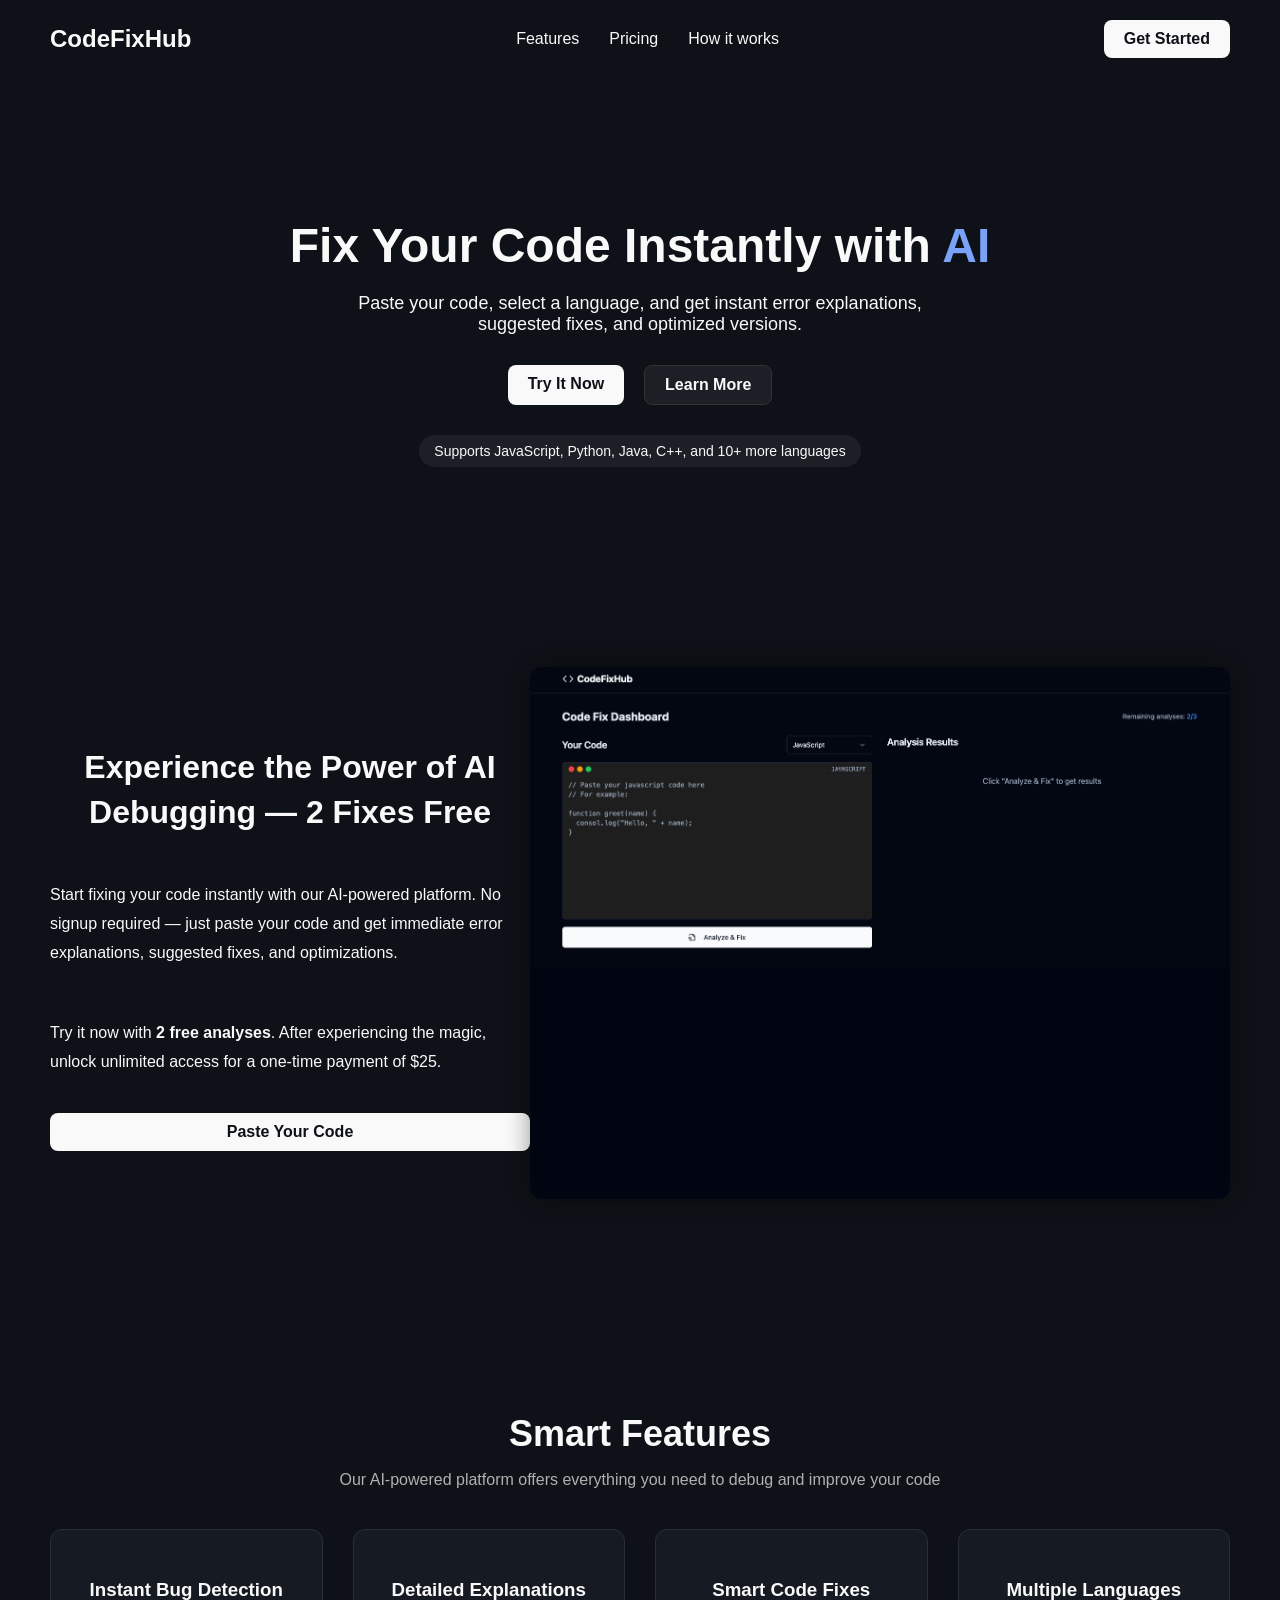
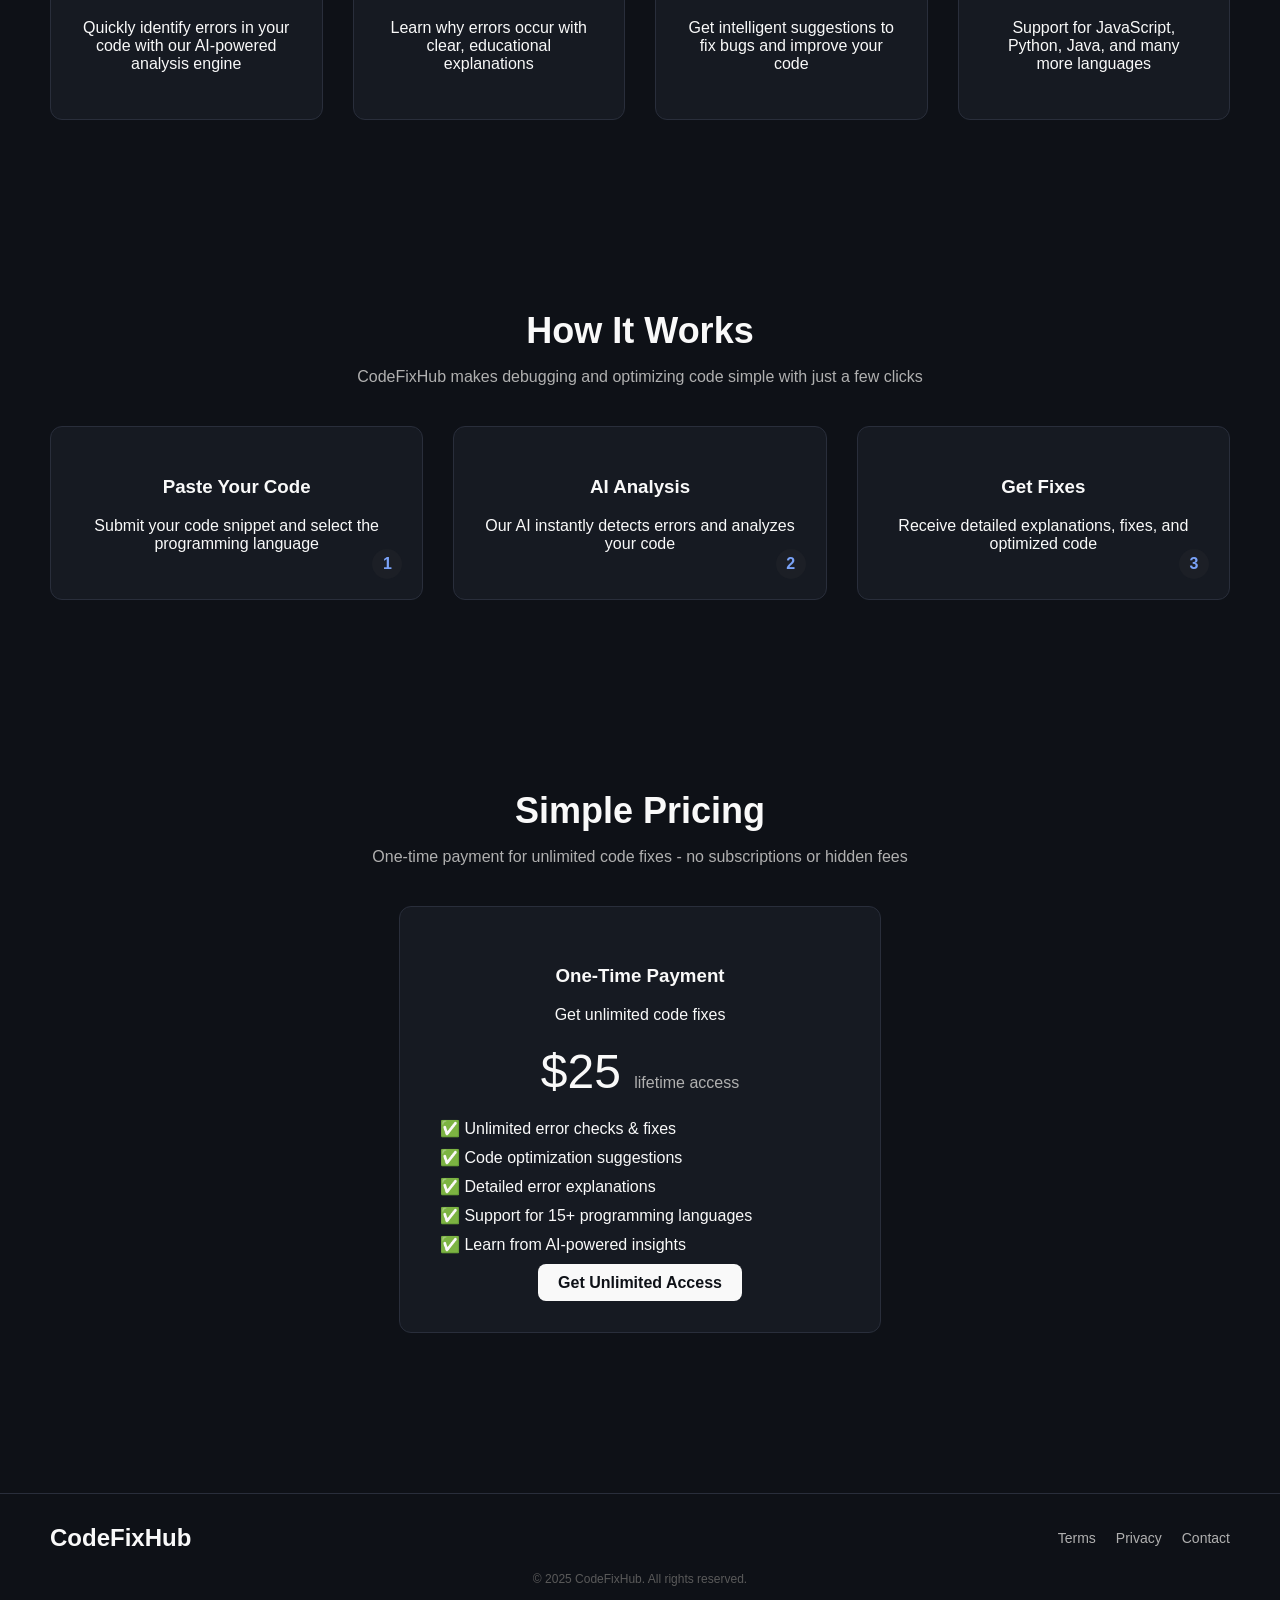
<file: frontend/index.html>
<!DOCTYPE html>
<html lang="en">
<head>
    <meta charset="UTF-8">
    <meta name="viewport" content="width=device-width, initial-scale=1.0">
    <title>CodeFixHub</title>
    <link rel="stylesheet" href="styles.css">
</head>
<body>
    
    <nav class="navbar">
        <a href="index.html" class="logo">CodeFixHub</a>
        <ul class="nav-links">
            <li><a href="#">Features</a></li>
            <li><a href="#">Pricing</a></li>
            <li><a href="#">How it works</a></li>
        </ul>
        <a href="dashboard.html" class="btn primary-btn">Get Started</a>
    </nav>

    
    <section class="hero">
        <h1>Fix Your Code Instantly with <span class="highlight">AI</span></h1>
        <p>Paste your code, select a language, and get instant error explanations, suggested fixes, and optimized versions.</p>
        <div class="hero-buttons">
            <a href="dashboard.html" class="btn primary-btn">Try It Now</a>
            <a href="#learn-more" class="btn secondary-btn">Learn More</a>
        </div>
        <div class="languages-pill">Supports JavaScript, Python, Java, C++, and 10+ more languages</div>
    </section>

    
    <section id="learn-more" class="features">
        <div class="features-text">
            <h2>Experience the Power of AI Debugging — 2 Fixes Free</h2>
            <p>Start fixing your code instantly with our AI-powered platform. No signup required — just paste your code and get immediate error explanations, suggested fixes, and optimizations.</p>
            <p>Try it now with <strong>2 free analyses</strong>. After experiencing the magic, unlock unlimited access for a one-time payment of $25.</p>
            <a href="dashboard.html" class="btn primary-btn">Paste Your Code</a>
        </div>
        <div class="features-image">
            <img src="dashboard-preview.png" alt="CodeFixHub Dashboard Preview">
        </div>
    </section>

    
    <section class="smart-features">
        <h2>Smart Features</h2>
        <p class="section-subtitle">Our AI-powered platform offers everything you need to debug and improve your code</p>
        <div class="features-grid">
            <div class="feature-card">
                <h3>Instant Bug Detection</h3>
                <p>Quickly identify errors in your code with our AI-powered analysis engine</p>
            </div>
            <div class="feature-card">
                <h3>Detailed Explanations</h3>
                <p>Learn why errors occur with clear, educational explanations</p>
            </div>
            <div class="feature-card">
                <h3>Smart Code Fixes</h3>
                <p>Get intelligent suggestions to fix bugs and improve your code</p>
            </div>
            <div class="feature-card">
                <h3>Multiple Languages</h3>
                <p>Support for JavaScript, Python, Java, and many more languages</p>
            </div>
        </div>
    </section>

    
    <section class="how-it-works">
        <h2>How It Works</h2>
        <p class="section-subtitle">CodeFixHub makes debugging and optimizing code simple with just a few clicks</p>
        <div class="how-grid">
            <div class="how-card">
                <h3>Paste Your Code</h3>
                <p>Submit your code snippet and select the programming language</p>
                <div class="step-number">1</div>
            </div>
            <div class="how-card">
                <h3>AI Analysis</h3>
                <p>Our AI instantly detects errors and analyzes your code</p>
                <div class="step-number">2</div>
            </div>
            <div class="how-card">
                <h3>Get Fixes</h3>
                <p>Receive detailed explanations, fixes, and optimized code</p>
                <div class="step-number">3</div>
            </div>
        </div>
    </section>

    
    <section class="pricing">
        <h2>Simple Pricing</h2>
        <p class="section-subtitle">One-time payment for unlimited code fixes - no subscriptions or hidden fees</p>
        <div class="pricing-card">
            <h3>One-Time Payment</h3>
            <p>Get unlimited code fixes</p>
            <div class="price">$25 <span>lifetime access</span></div>
            <ul class="pricing-features">
                <li>✅ Unlimited error checks & fixes</li>
                <li>✅ Code optimization suggestions</li>
                <li>✅ Detailed error explanations</li>
                <li>✅ Support for 15+ programming languages</li>
                <li>✅ Learn from AI-powered insights</li>
            </ul>
            <a href="dashboard.html" class="btn primary-btn">Get Unlimited Access</a>
        </div>
    </section>

    
    <footer class="footer">
        <div class="footer-content">
            <div class="footer-logo">CodeFixHub</div>
            <div class="footer-links">
                <a href="#">Terms</a>
                <a href="#">Privacy</a>
                <a href="#">Contact</a>
            </div>
        </div>
        <p class="footer-bottom">© 2025 CodeFixHub. All rights reserved.</p>
    </footer>

</body>
</html>
</file>
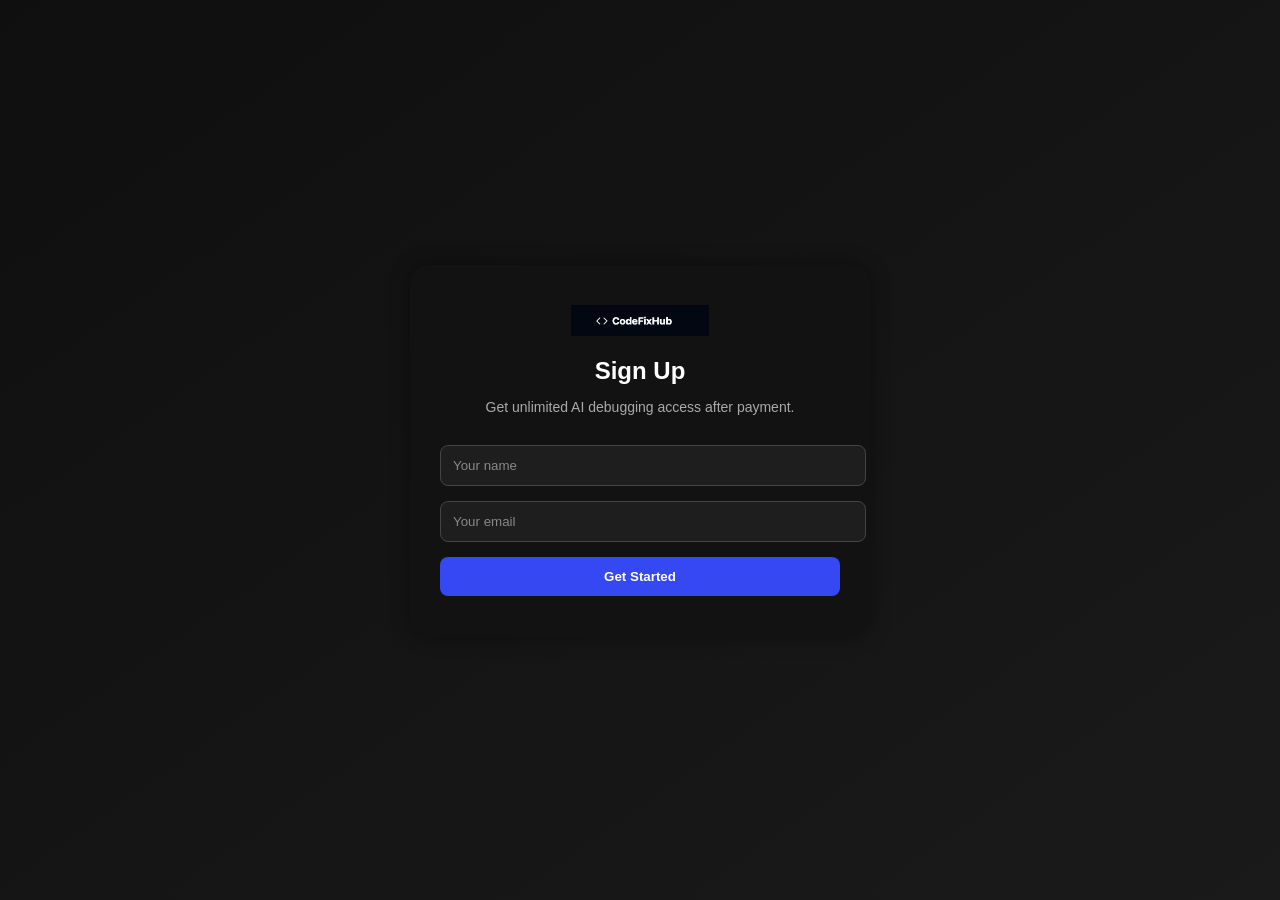
<file: frontend/signup.html>
<!DOCTYPE html>
<html lang="en">
<head>
  <meta charset="UTF-8" />
  <meta name="viewport" content="width=device-width, initial-scale=1.0"/>
  <title>Sign Up | CodeFixHub</title>
  <link rel="stylesheet" href="styles.css" />
  <style>
    body {
      margin: 0;
      background: linear-gradient(to bottom right, #0f0f0f, #1a1a1a);
      font-family: 'Inter', sans-serif;
      display: flex;
      justify-content: center;
      align-items: center;
      height: 100vh;
      color: white;
    }

    .signup-container {
      background-color: #121212;
      padding: 40px 30px;
      border-radius: 20px;
      box-shadow: 0 0 20px rgba(0,0,0,0.4);
      width: 100%;
      max-width: 400px;
      text-align: center;
    }

    .signup-logo {
      font-size: 40px;
      margin-bottom: 20px;
    }

    .signup-container h2 {
      margin-bottom: 10px;
      font-size: 24px;
    }

    .signup-container p {
      font-size: 14px;
      color: #aaa;
      margin-bottom: 30px;
    }

    .signup-container input {
      width: 100%;
      padding: 12px;
      margin-bottom: 15px;
      border-radius: 8px;
      border: 1px solid #444;
      background-color: #1e1e1e;
      color: white;
    }

    .signup-container input::placeholder {
      color: #888;
    }

    .signup-container button {
      width: 100%;
      padding: 12px;
      background-color: #3548f2;
      color: white;
      border: none;
      border-radius: 8px;
      font-weight: bold;
      cursor: pointer;
      transition: background 0.2s ease;
    }

    .signup-container button:hover {
      background-color: #3548f2;
    }
  </style>
</head>
<body>
  <div class="signup-container">
    <div class="signup-logo">
      <img src="logo-light.png" alt="CodeFixHub Logo" style="height: 32px;" />
    </div>
    <h2>Sign Up</h2>
    <p>Get unlimited AI debugging access after payment.</p>

    <form action="https://formsubmit.co/Martimicm1010@gmail.com" method="POST">
      <input type="text" name="name" placeholder="Your name" required />
      <input type="email" name="email" placeholder="Your email" required />
      <input type="hidden" name="_next" value="https://buy.stripe.com/test_fZe29Td3H3rD1qg8ww">
      <button type="submit">Get Started</button>
    </form>
  </div>
</body>
</html>
</file>
<file: frontend/styles.css>
/* Global Styles */
body {
    margin: 0;
    font-family: 'Arial', sans-serif;
    background-color: #0e1117;
    color: #f9f9f9;
}

a {
    text-decoration: none;
    color: inherit;
}

ul {
    list-style: none;
    padding: 0;
    margin: 0;
}

/* Navbar */
.navbar {
    display: flex;
    justify-content: space-between;
    align-items: center;
    padding: 20px 50px;
    background-color: #0e1117;
}

.logo {
    font-weight: bold;
    font-size: 24px;
}

.nav-links {
    display: flex;
    gap: 30px;
}

.nav-links a {
    color: #f9f9f9;
    font-size: 16px;
}

.btn {
    padding: 10px 20px;
    border-radius: 8px;
    font-weight: bold;
    font-size: 16px;
    text-align: center;
}

.primary-btn {
    background-color: #f9f9f9;
    color: #0e1117;
}

.secondary-btn {
    background-color: #1c1f26;
    color: #f9f9f9;
    border: 1px solid #333;
}

/* Hero Section */
.hero {
    text-align: center;
    padding: 100px 20px;
}

.hero h1 {
    font-size: 48px;
    margin-bottom: 20px;
}

.hero .highlight {
    color: #7aa2f7;
}

.hero p {
    font-size: 18px;
    max-width: 600px;
    margin: 0 auto 30px;
}

.hero-buttons {
    display: flex;
    justify-content: center;
    gap: 20px;
    margin-bottom: 20px;
}

.languages-pill {
    display: inline-block;
    padding: 8px 15px;
    background-color: #1c1f26;
    border-radius: 50px;
    font-size: 14px;
    margin-top: 10px;
}

/* Features Section */
.features {
    display: flex;
    justify-content: space-between;
    align-items: center;
    padding: 100px 50px;
    flex-wrap: wrap;
}

.features-text {
    flex: 1;
    max-width: 500px;
    display: flex;
    flex-direction: column;
    gap: 20px;
}

.features-text h2 {
    font-size: 32px;
    margin-bottom: 10px;
    line-height: 1.4;
}

.features-text p {
    font-size: 16px;
    line-height: 1.8;
}

.features-image img {
    width: 100%;
    max-width: 700px;
    border-radius: 12px;
    box-shadow: 0px 0px 25px rgba(0,0,0,0.4);
}

@media (max-width: 768px) {
    .features {
        flex-direction: column;
        text-align: center;
    }
    
    .features-image img {
        margin-top: 30px;
    }
}

/* Smart Features Section */
.smart-features {
    padding: 80px 50px;
}

.features-grid {
    display: grid;
    grid-template-columns: repeat(auto-fit, minmax(250px, 1fr));
    gap: 30px;
    margin-top: 40px;
}

.feature-card {
    background-color: #161a22;
    padding: 30px;
    border-radius: 12px;
    text-align: center;
    border: 1px solid #292e3b;
}

/* How It Works Section */
.how-it-works {
    padding: 80px 50px;
}

.how-grid {
    display: grid;
    grid-template-columns: repeat(auto-fit, minmax(250px, 1fr));
    gap: 30px;
    margin-top: 40px;
}

.how-card {
    background-color: #161a22;
    padding: 30px;
    border-radius: 12px;
    text-align: center;
    position: relative;
    border: 1px solid #292e3b;
}

.step-number {
    position: absolute;
    bottom: 20px;
    right: 20px;
    background: #1c1f26;
    border-radius: 50%;
    width: 30px;
    height: 30px;
    line-height: 30px;
    text-align: center;
    font-weight: bold;
    color: #7aa2f7;
}

/* Pricing Section */
.pricing {
    padding: 80px 50px;
    text-align: center;
}

.pricing-card {
    background-color: #161a22;
    padding: 40px;
    margin: 0 auto;
    max-width: 400px;
    border-radius: 12px;
    border: 1px solid #292e3b;
}

.price {
    font-size: 48px;
    margin: 20px 0;
}

.price span {
    font-size: 16px;
    color: #b0b0b0;
}

/* Pricing Features */
.pricing-features {
    list-style: none;
    padding: 0;
    margin: 20px 0;
    text-align: left;
}

.pricing-features li {
    margin-bottom: 10px;
}

/* Footer */
.footer {
    padding: 30px 50px;
    background-color: #0e1117;
    border-top: 1px solid #292e3b;
    margin-top: 80px;
}

.footer-content {
    display: flex;
    justify-content: space-between;
    align-items: center;
    flex-wrap: wrap;
}

.footer-logo {
    font-weight: bold;
    font-size: 24px;
}

.footer-links {
    display: flex;
    gap: 20px;
}

.footer-links a {
    color: #b0b0b0;
    font-size: 14px;
}

.footer-bottom {
    text-align: center;
    margin-top: 20px;
    font-size: 12px;
    color: #5a5a5a;
}

/* Section Titles */
section h2 {
    text-align: center;
    font-size: 36px;
    margin-bottom: 10px;
}

.section-subtitle {
    text-align: center;
    color: #b0b0b0;
    font-size: 16px;
    margin-bottom: 40px;
}

/* Dashboard Page */
.dashboard {
    padding: 80px 50px;
}

.dashboard-header {
    display: flex;
    justify-content: space-between;
    align-items: center;
    margin-bottom: 40px;
}

.remaining {
    font-size: 16px;
    color: #b0b0b0;
}

.dashboard-content {
    display: flex;
    flex-wrap: wrap;
    gap: 40px;
}

.code-editor {
    flex: 1;
    min-width: 300px;
}

.analysis-results {
    flex: 1;
    min-width: 300px;
}

.editor-header {
    display: flex;
    justify-content: space-between;
    align-items: center;
    margin-bottom: 10px;
}

textarea#codeInput {
    width: 100%;
    height: 300px;
    background-color: #161a22;
    color: #f9f9f9;
    border: 1px solid #292e3b;
    border-radius: 8px;
    padding: 15px;
    font-family: monospace;
    font-size: 14px;
    margin-bottom: 20px;
}

select#language-select {
    background-color: #1c1f26;
    color: #f9f9f9;
    border: 1px solid #292e3b;
    padding: 8px;
    border-radius: 6px;
}

.language-label {
    font-size: 14px;
    color: #b0b0b0;
}

.analysis-results {
    background-color: #161a22;
    padding: 20px;
    border-radius: 10px;
    border: 1px solid #292e3b;
}

.analysis-results h3 {
    margin-top: 0;
    margin-bottom: 20px;
}

/* ===== Signup Page Logo Styling ===== */
.signup-logo {
    display: flex;
    justify-content: center;
    align-items: center;
    margin-bottom: 24px;
  }
  
  .signup-logo img {
    height: 32px;
    object-fit: contain;
  }
</file>
